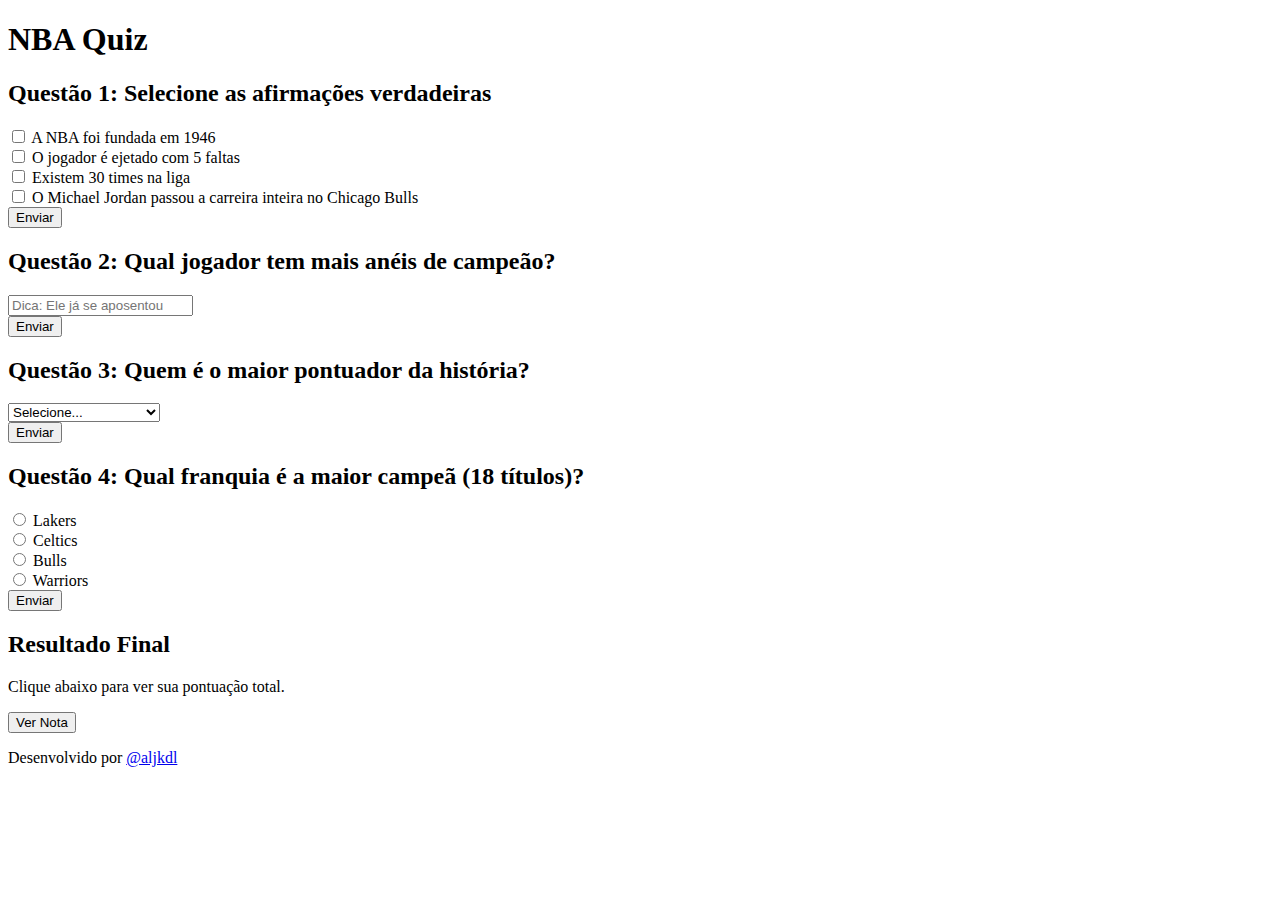
<file: index.html>
<!DOCTYPE html>
<html lang="pt-BR">
<head>
    <meta charset="UTF-8">
    <meta name="viewport" content="width=device-width, initial-scale=1.0">
    <title>Quiz NBA</title>
    <link href="https://cdn.jsdelivr.net/npm/bootstrap@5.3.8/dist/css/bootstrap.min.css" rel="stylesheet" integrity="sha384-sRIl4kxILFvY47J16cr9ZwB07vP4J8+LH7qKQnuqkuIAvNWLzeN8tE5YBujZqJLB" crossorigin="anonymous">
</head>
    <body class="bg-black text-white pb-5">

    <div class="container mt-5">
        <div class="row text-center">
            <div class="col-md-8 mx-auto">
        
                <h1 class="text-uppercase fw-bold border-bottom border-primary border-4 pb-2 mb-5">
                    NBA Quiz
                </h1>

                <div class="bg-dark text-white border border-light mb-4 p-4" id="divQ1">
                    <h2 class="h4 text-primary fw-bold mb-3">Questão 1: Selecione as afirmações verdadeiras</h2>
                    
                    <div class="text-start d-inline-block mx-auto">
                        <div class="form-check">
                            <input class="form-check-input" type="checkbox" id="q1a" value="funda">
                            <label class="form-check-label" for="q1a">A NBA foi fundada em 1946</label>
                        </div>
                        <div class="form-check">
                            <input class="form-check-input" type="checkbox" id="q1b" value="falta">
                            <label class="form-check-label" for="q1b">O jogador é ejetado com 5 faltas</label>
                        </div>
                        <div class="form-check">
                            <input class="form-check-input" type="checkbox" id="q1c" value="times">
                            <label class="form-check-label" for="q1c">Existem 30 times na liga</label>
                        </div>
                        <div class="form-check">
                            <input class="form-check-input" type="checkbox" id="q1d" value="jordan">
                            <label class="form-check-label" for="q1d">O Michael Jordan passou a carreira inteira no Chicago Bulls</label>
                        </div>
                    </div>
                    
                    <div class="mt-3">
                        <button class="btn btn-primary border-light fw-bold px-4" onclick="verificarQ1()">Enviar</button>
                    </div>
                    <div id="resQ1" class="mt-3 fw-bold"></div>
                </div>

                <div class="bg-dark text-white border border-light mb-4 p-4" id="divQ2">
                    <h2 class="h4 text-primary fw-bold mb-3">Questão 2: Qual jogador tem mais anéis de campeão?</h2>
                    
                    <div class="d-flex justify-content-center">
                        <input type="text" id="jogadorInput" class="form-control w-50 bg-secondary text-white border-light" placeholder="Dica: Ele já se aposentou">
                    </div>

                    <div class="mt-3">
                        <button class="btn btn-primary border-light fw-bold px-4" onclick="verificarQ2()">Enviar</button>
                    </div>
                    <div id="resQ2" class="mt-3 fw-bold"></div>
                </div>

                <div class="bg-dark text-white border border-light mb-4 p-4" id="divQ3">
                    <h2 class="h4 text-primary fw-bold mb-3">Questão 3: Quem é o maior pontuador da história?</h2>
                    
                    <div class="d-flex justify-content-center">
                        <select id="timeSelect" class="form-select w-50 bg-secondary text-white border-light">
                            <option value="" class="text-dark">Selecione...</option>
                            <option value="Kareem">Kareem Abdul-Jabbar</option>
                            <option value="LeBron">LeBron James</option>
                            <option value="Jordan">Michael Jordan</option>
                            <option value="Kobe">Kobe Bryant</option>
                            <option value="Wilt">Wilt Chamberlain</option>
                        </select>
                    </div>

                    <div class="mt-3">
                        <button class="btn btn-primary border-light fw-bold px-4" onclick="verificarQ3()">Enviar</button>
                    </div>
                    <div id="resQ3" class="mt-3 fw-bold"></div>
                </div>

                <div class="bg-dark text-white border border-light mb-4 p-4" id="divQ4">
                    <h2 class="h4 text-primary fw-bold mb-3">Questão 4: Qual franquia é a maior campeã (18 títulos)?</h2>
                    
                    <div class="text-start d-inline-block mx-auto">
                        <div class="form-check">
                            <input class="form-check-input" type="radio" name="campeao" value="Lakers" id="q4a">
                            <label class="form-check-label" for="q4a">Lakers</label>
                        </div>
                        <div class="form-check">
                            <input class="form-check-input" type="radio" name="campeao" value="Celtics" id="q4b">
                            <label class="form-check-label" for="q4b">Celtics</label>
                        </div>
                        <div class="form-check">
                            <input class="form-check-input" type="radio" name="campeao" value="Bulls" id="q4c">
                            <label class="form-check-label" for="q4c">Bulls</label>
                        </div>
                        <div class="form-check">
                            <input class="form-check-input" type="radio" name="campeao" value="Warriors" id="q4d">
                            <label class="form-check-label" for="q4d">Warriors</label>
                        </div>
                    </div>

                    <div class="mt-3">
                        <button class="btn btn-primary border-light fw-bold px-4" onclick="verificarQ4()">Enviar</button>
                    </div>
                    <div id="resQ4" class="mt-3 fw-bold"></div>
                </div>

                <div class="bg-black text-white border border-primary mb-5 p-4" id="divFinal">
                    <h2 class="h3 text-uppercase mb-3">Resultado Final</h2>
                    <p>Clique abaixo para ver sua pontuação total.</p>
                    <button class="btn btn-success btn-lg border-light fw-bold px-5" type="button" onclick="calcularNotaFinal()">Ver Nota</button>
                    <div id="resFinal" class="mt-4 fs-4 fw-bold"></div>
                </div>

                <footer class="mt-5 pt-4 border-top border-secondary text-center">
                    <p class="mb-0">Desenvolvido por <a href="https://instagram.com/aljkdl" target="_blank">@aljkdl</a></p>
                </footer>

            </div>
        </div>
    </div>

    <script>
        var notaQ1 = 0;
        var notaQ2 = 0;
        var notaQ3 = 0;
        var notaQ4 = 0;

        function aplicarEstilo(divId, resId, msg, tipo) {
            var div = document.getElementById(divId);
            var res = document.getElementById(resId);

            div.classList.remove("border-light", "border-success", "border-danger", "border-warning");
            res.classList.remove("text-success", "text-danger", "text-warning");

            if (tipo === "correto") {
                div.classList.add("border-success");
                res.classList.add("text-success");
            } else {
                div.classList.add("border-danger");
                res.classList.add("text-danger");
            }
            
            res.innerHTML = msg;
        }

        function verificarQ1() {
            var q1a = document.getElementById("q1a").checked; 
            var q1b = document.getElementById("q1b").checked; 
            var q1c = document.getElementById("q1c").checked; 
            var q1d = document.getElementById("q1d").checked; 

            if (q1a == true && q1c == true && q1b == false && q1d == false) {
                notaQ1 = 1;
                aplicarEstilo("divQ1", "resQ1", "Correto!", "correto");
            } else {
                notaQ1 = 0;
                aplicarEstilo("divQ1", "resQ1", "Incorreto.", "incorreto");
            }
        }

        function verificarQ2() {
            var input = document.getElementById("jogadorInput").value;
            
            if (input.includes("Bill Russell")) {
                aplicarEstilo("divQ2", "resQ2", "Correto!", "correto");
                notaQ2 = 1;
            } else {
                aplicarEstilo("divQ2", "resQ2", "Incorreto.", "incorreto");
                notaQ2 = 0;
            }
        }

        function verificarQ3() {
            var select = document.getElementById("timeSelect").value;
            if (select === "LeBron") {
                aplicarEstilo("divQ3", "resQ3", "Correto!", "correto");
                notaQ3 = 1;
            } else if (select === "") {
                aplicarEstilo("divQ3", "resQ3", "Selecione uma opção!", "incorreto");
                notaQ3 = 0;
            } else {
                aplicarEstilo("divQ3", "resQ3", "Incorreto.", "incorreto");
                notaQ3 = 0;
            }
        }

        function verificarQ4() {
            var opcaoSelecionada = document.querySelector('input[name="campeao"]:checked');

            if (opcaoSelecionada) {
                var valor = opcaoSelecionada.value;
                if (valor === "Celtics") {
                    aplicarEstilo("divQ4", "resQ4", "Correto!", "correto");
                    notaQ4 = 1;
                } else {
                    aplicarEstilo("divQ4", "resQ4", "Incorreto.", "incorreto");
                    notaQ4 = 0;
                }
            } else {
                document.getElementById("resQ4").innerHTML = "Escolha uma opção.";
                document.getElementById("resQ4").className = "mt-3 fw-bold text-danger";
                notaQ4 = 0;
            }
        }

        function calcularNotaFinal() {
            var total = notaQ1 + notaQ2 + notaQ3 + notaQ4;
            var resFinal = document.getElementById("resFinal");
            
            if (total === 4) {
                resFinal.className = "mt-4 fs-4 fw-bold text-success";
            } else if (total >= 1) {
                resFinal.className = "mt-4 fs-4 fw-bold text-warning";
            } else {
                resFinal.className = "mt-4 fs-4 fw-bold text-danger";
            }

            resFinal.innerHTML = "Sua nota é: " + total + "/4";
        }
    </script>

</body>
</html>
</file>
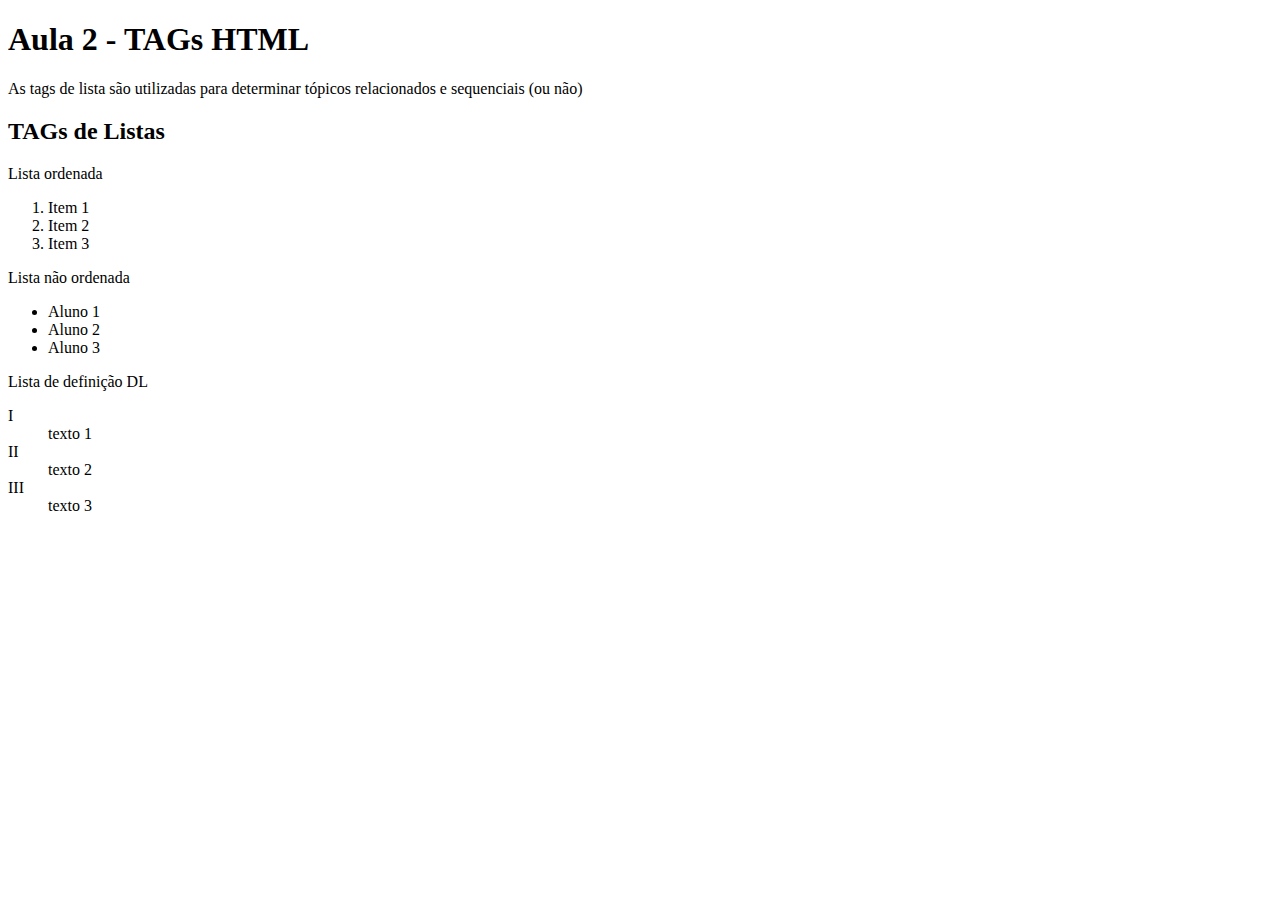
<file: aula2_7-8/index.html>
<!DOCTYPE html>
<html lang="pt-BR">
<head>
    <meta charset="UTF-8">
    <meta name="viewport" content="width=device-width, initial-scale=1.0">
    <title>aula 2 07/08/2025</title>
</head>
<body>
    <h1>Aula 2 - TAGs HTML</h1>
    <P>As tags de lista são utilizadas para determinar tópicos relacionados e sequenciais (ou não)</P>
    <h2>TAGs de Listas</h2>
    <p>Lista ordenada</p>
    <ol>
        <li>Item 1</li>
        <li>Item 2</li>
        <li>Item 3</li>
    </ol>
    <p>Lista não ordenada</p>
    <ul>
        <li>Aluno 1</li>
        <li>Aluno 2</li>
        <li>Aluno 3</li>
    </ul>
    <p>Lista de definição DL</p>
    <dl>
        <dt>I</dt> <dd>texto 1</dd>
        <dt>II</dt> <dd>texto 2</dd>
        <dt>III</dt> <dd>texto 3</dd>
    </dl>
</body>
</html>
</file>
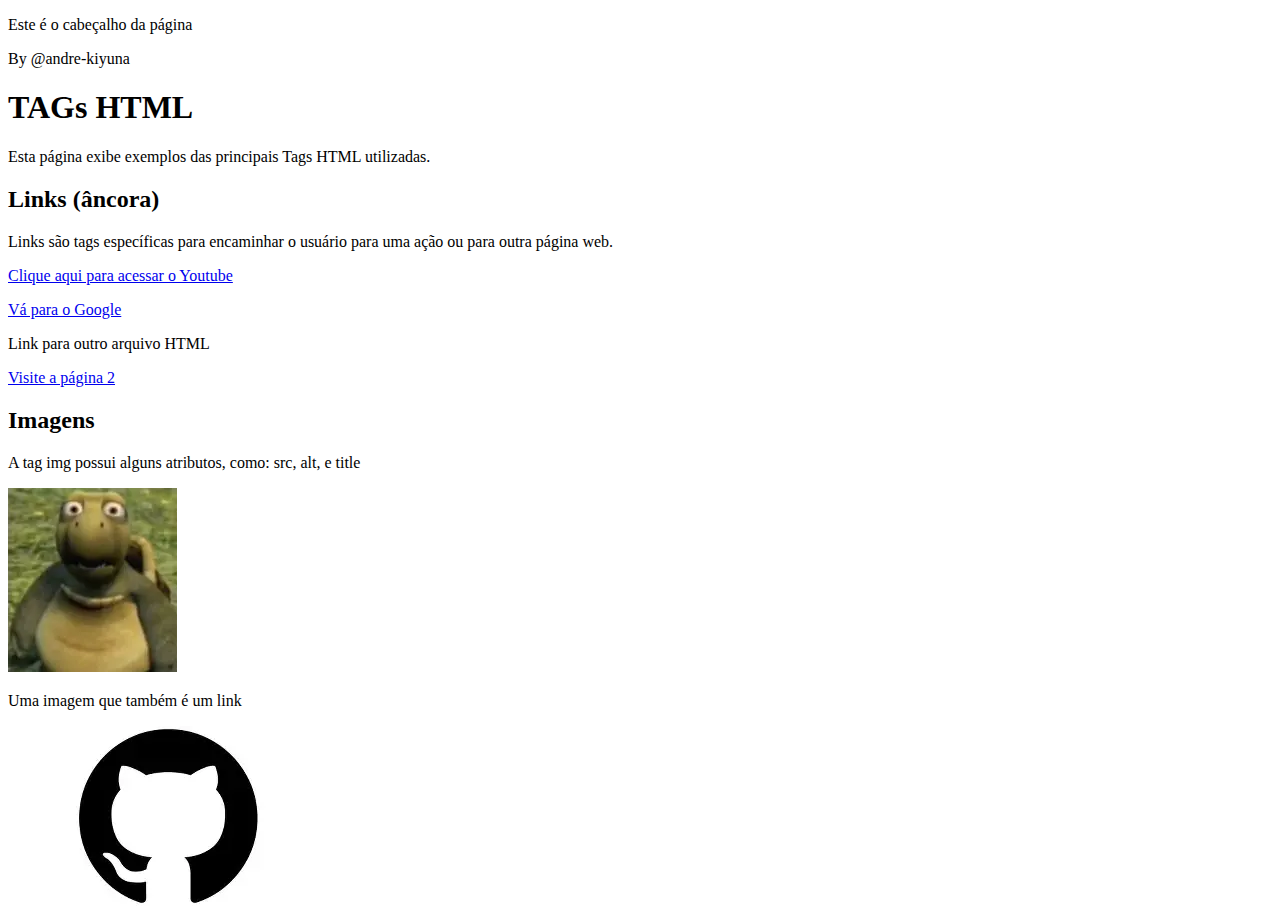
<file: aula3_14-8/index.html>
<!DOCTYPE html>
<html lang="pt-BR">
<head>
    <meta charset="UTF-8">
    <meta name="viewport" content="width=device-width, initial-scale=1.0">
    <title>Aula3 14/08/2025</title>
</head>
<body>
    <header>
        <p>Este é o cabeçalho da página</p>
        </header>
        <footer><!-- rodapé da página-->
            <p>By @andre-kiyuna</p>
        </footer>
    <h1>TAGs HTML</h1>
    <P>
        Esta página exibe exemplos das principais Tags HTML utilizadas.
    </P>
    <h2>Links (âncora)</h2>
    <p>Links são tags específicas para encaminhar o usuário para uma ação ou para outra página web.</p>
    <a href="https://www.youtube.com" target="_parent">Clique aqui para acessar o Youtube</a>
    <p>
        <a href="https://www.google.com" target="_blank">Vá para o Google</a>
    </p>
    <p>Link para outro arquivo HTML</p>
    <a href="page2.html">Visite a página 2</a>
    <h2>Imagens</h2>
    <p>A tag img possui alguns atributos, como: src, alt, e title</p>
    <img 
    src="OIP.webp"
    alt="taratuga"
    title="taratuga"/>
    <p>Uma imagem que também é um link</p>
    <!-- logo github com link-->
    <a href="https://www.github.com" target="_blank"><img src="git.webp" alt="logomarca github"></a>
</body>
</html>
</file>
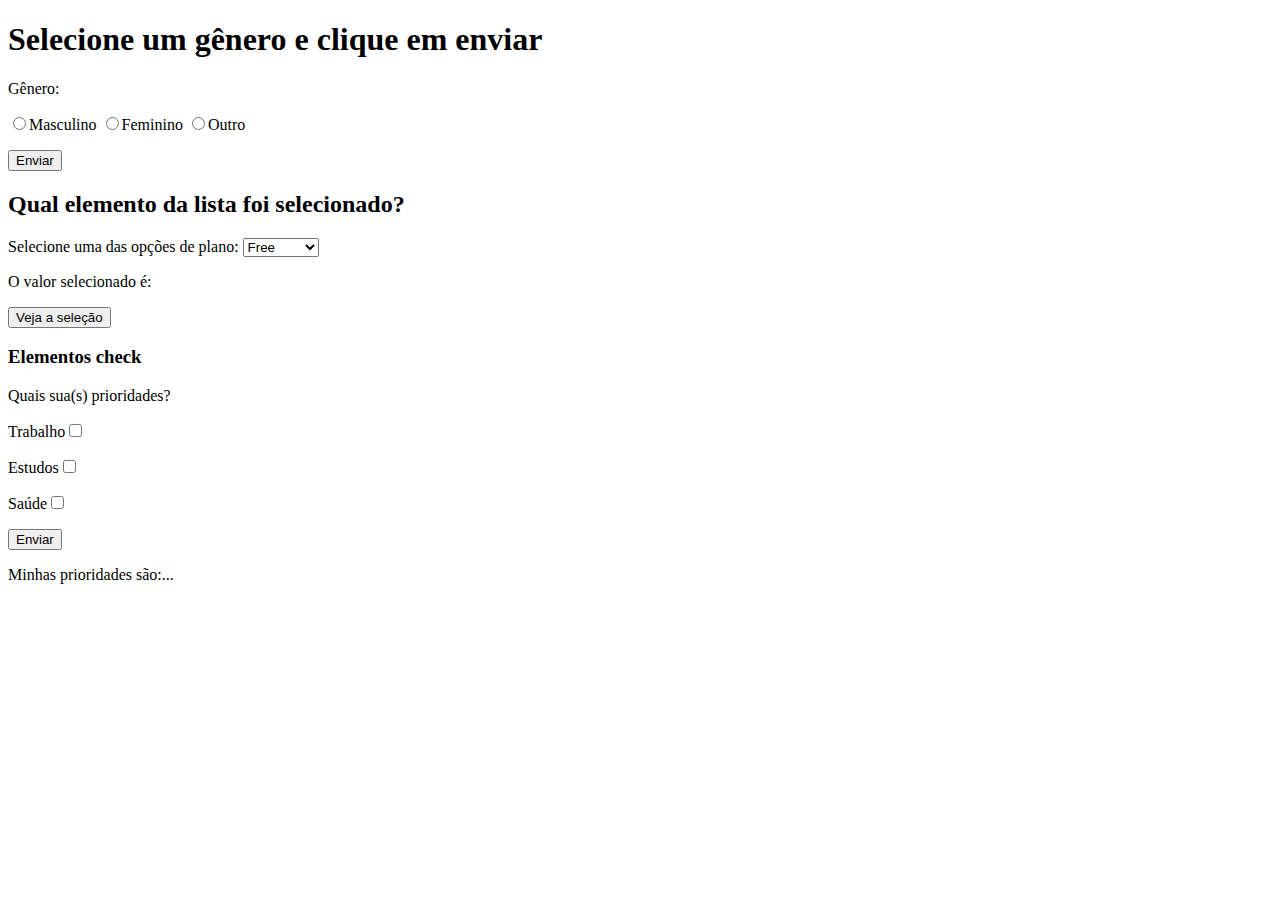
<file: aulaw11_13-11/index.html>
<!DOCTYPE html>
<html lang="pt-BR">
<head>
    <meta charset="UTF-8">
    <meta name="viewport" content="width=device-width, initial-scale=1.0">
    <title>Document</title>
    <link href="https://cdn.jsdelivr.net/npm/bootstrap@5.3.8/dist/css/bootstrap.min.css" rel="stylesheet" integrity="sha384-sRIl4kxILFvY47J16cr9ZwB07vP4J8+LH7qKQnuqkuIAvNWLzeN8tE5YBujZqJLB" crossorigin="anonymous">
</head>
<body class="container-fluid row-3 text-center">
    <div>
    <h1>Selecione um gênero e clique em enviar</h2>
    <p>Gênero:</p>
    <input type="radio" name="gender" value="Masculino">Masculino
    <input type="radio" name="gender" value="Feminino">Feminino
    <input type="radio" name="gender" value="Outro">Outro
    <p></p>
    <button class="btn btn-success" type="button" onclick="displayRadioValue()">Enviar</button>
    <div id="result"></div>
    </div>
    <div>
        <h2>Qual elemento da lista foi selecionado?</h2>
        <p>Selecione uma das opções de plano: 
            <select id="select1">
                <option value="Free">Free</option>
                <option value="Basic">Basic</option>
                <option value="Premium">Premium</option>
            </select>
        </p>
        <p>O valor selecionado é: 
            <span class="output"></span>
        </p>
        <button class="btn btn-primary" onclick="getOption()">Veja a seleção</button>
    </div>
    <div>
        <h3>Elementos check</h3>
        <p>Quais sua(s) prioridades?</p>
        <p>
            Trabalho<input type="checkbox" name="work" value="work" id="w">
        </p>
        <p>
            Estudos<input type="checkbox" name="study" value="study" id="s">
        </p>
        <p>
            Saúde<input type="checkbox" name="health" value="health" is="h">
        </p>
        <p>
            <button class="btn btn-secondary" onclick="getCheckBox()">Enviar</button>
        </p>
        <p>Minhas prioridades são:<span id="pri">...</span></p>
    </div>
</body>
<script src="js/meujs.js"></script>
</html>
</file>
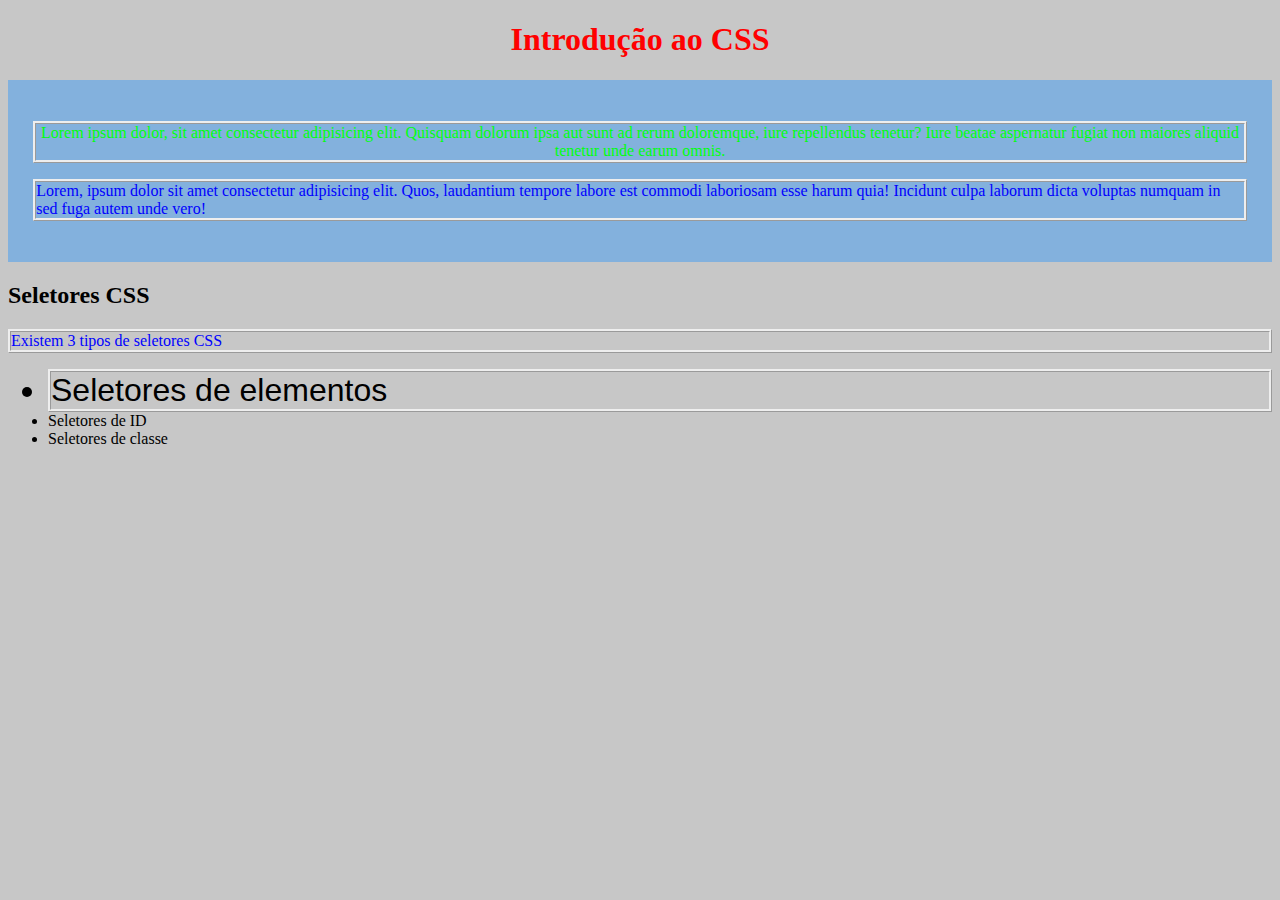
<file: aulaw4_21-08/index.html>
<!DOCTYPE html>
<html lang="pt-BR">
<head>
    <meta charset="UTF-8">
    <meta name="viewport" content="width=device-width, initial-scale=1.0">
    <title>Aula 4 21/08/2025 CSS</title>
    <link rel="stylesheet" href="estilo.css"> <!-- Arquivo externo CSS-->
    <style>
        body{
            background-color: rgba(104, 104, 104, 0.37);
            color: black;/*:opcional*/
        }

        h1{
            color: hotpink;
        }
    </style>
</head>
<body>
    <!--Modo 1 de associar o CSS - diretamente no HTML-->
    <h1 style="text-align: center; color: red;">Introdução ao CSS</h1>
    <div class="teste-cores">
    <p id="mesmo" class="myclass">Lorem ipsum dolor, sit amet consectetur adipisicing elit. Quisquam dolorum ipsa aut sunt ad rerum doloremque, iure repellendus tenetur? Iure beatae aspernatur fugiat non maiores aliquid tenetur unde earum omnis.</p>
    <p class="myclass">Lorem, ipsum dolor sit amet consectetur adipisicing elit. Quos, laudantium tempore labore est commodi laboriosam esse harum quia! Incidunt culpa laborum dicta voluptas numquam in sed fuga autem unde vero!</p>
    </div>
    <h2>Seletores CSS</h2>
    <p class="myclass">Existem 3 tipos de seletores CSS</p>
    <ul>
        <li class="myclass newclass">Seletores de elementos</li>
        <li>Seletores de ID</li>
        <li>Seletores de classe</li>
    </ul>
</body>
</html>
</file>
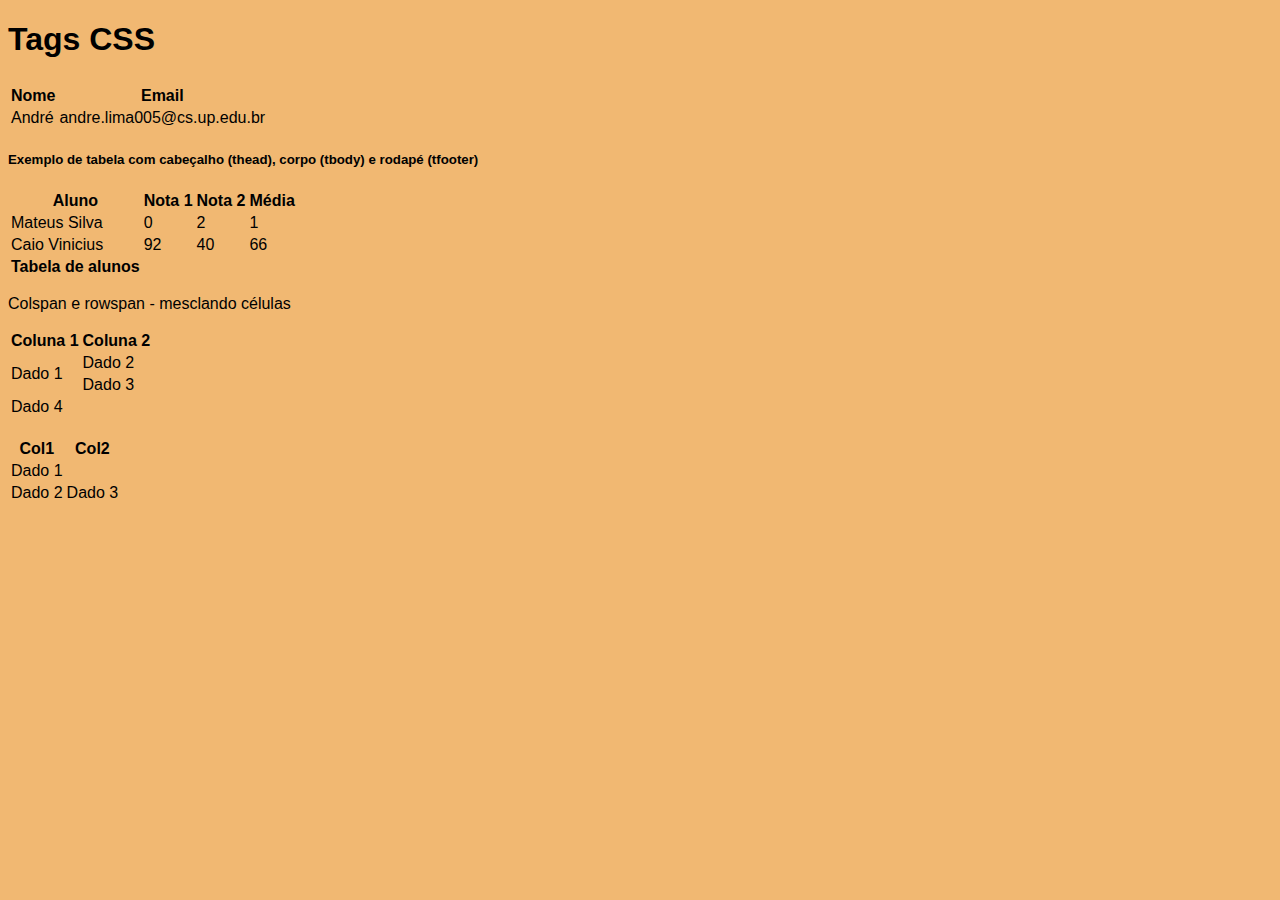
<file: aulaw5_28-8/index.html>
<!DOCTYPE html>
<html lang="pt-BR">
<head>
    <meta charset="UTF-8">
    <meta name="viewport" content="width=device-width, initial-scale=1.0">
    <title>Css e tags</title>
    <link rel="stylesheet" href="estilo.css">
</head>
<body>
    <h1>Tags CSS</h1>
    <table>
        <th>
            <tr>
                <th>Nome</th> <th>Email</th>
            </tr>
            <tr>
                <td>André</td> <td>andre.lima005@cs.up.edu.br</td>
            </tr>
        </th>
    </table>
    
    <h5>Exemplo de tabela com cabeçalho (thead), corpo (tbody) e rodapé (tfooter)</h5>
    <table>
        <thead>
            <th>Aluno</th> <th>Nota 1</th> <th>Nota 2</th> <th>Média</th>
        </thead>
        <tbody>
            <tr>
                <td>Mateus Silva</td> <td>0</td> <td>2</td> <td>1</td>
            </tr>
            <tr>
                <td>Caio Vinicius</td> <td>92</td> <td>40</td> <td>66</td>
            </tr>
        </tbody>
        <tfoot>
            <th>Tabela de alunos</th>
        </tfoot>
    </table>
    <p>
        Colspan e rowspan - mesclando células
    </p>
    <table>
        <tr>
            <th>Coluna 1</th> <th>Coluna 2</th>
        </tr>
        <tr>
            <td rowspan="2">Dado 1</td> <td>Dado 2</td>
        </tr>
        <tr>
            <td>Dado 3</td>
        </tr>
        <tr>
            <td>Dado 4</td>
        </tr>
    </table>
    <br>
    <table>
        <tr>
            <th>Col1</th>
            <th>Col2</th>
        </tr>
        <tr>
            <td colspan="2">Dado 1</td>
        </tr>
        <tr>
            <td>Dado 2</td> <td>Dado 3</td>
        </tr>
    </table>
</body>
</html>
</file>
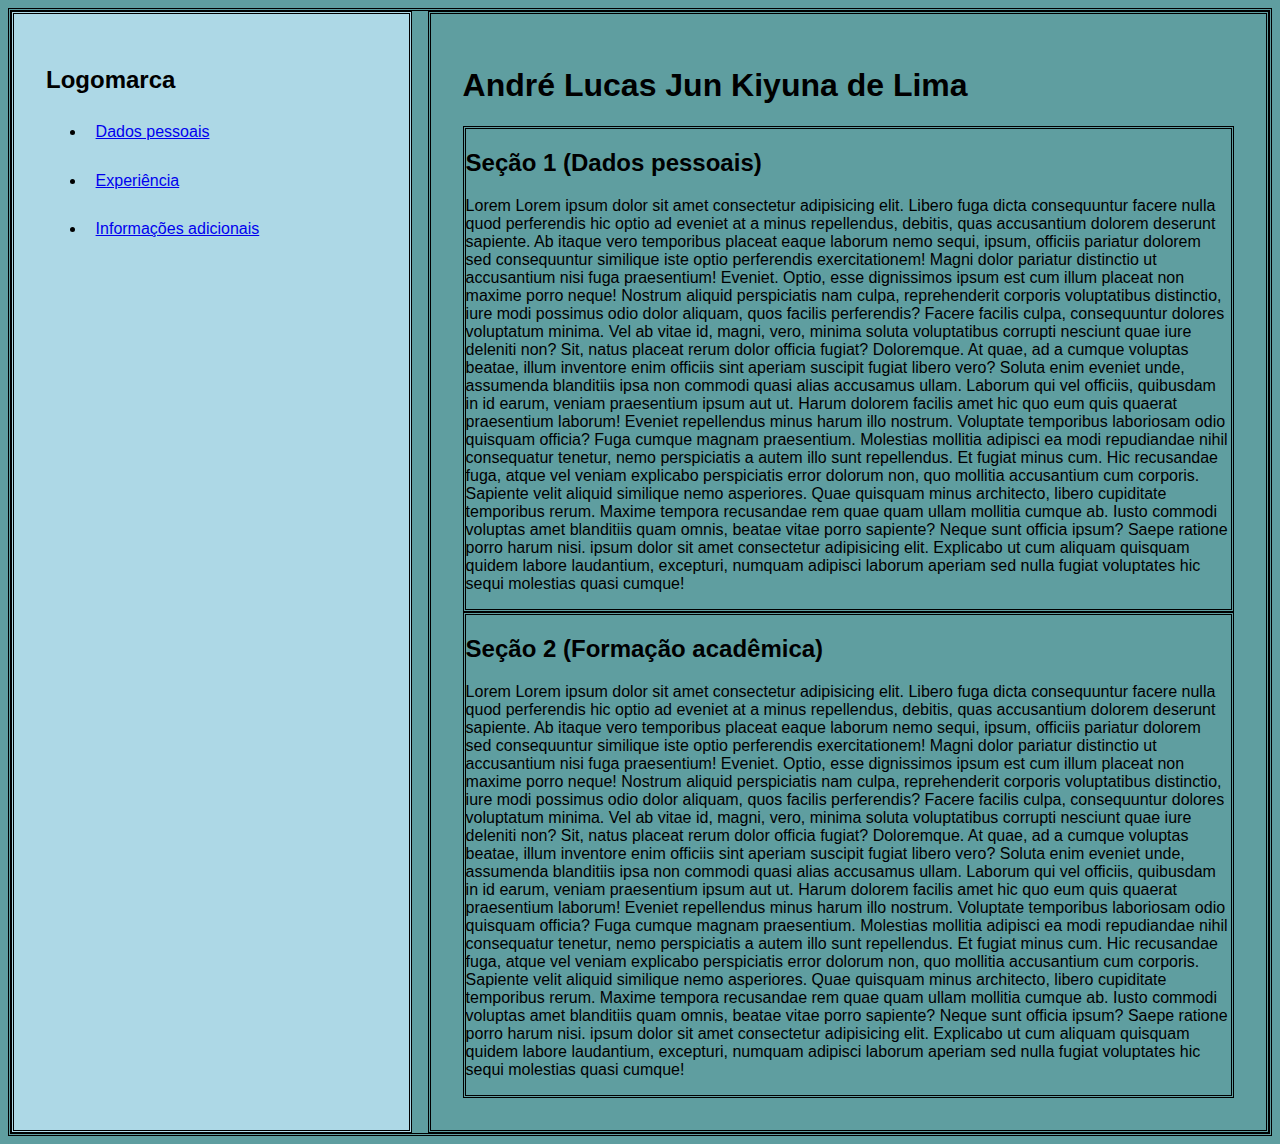
<file: aulaw6_4-9/index.html>
<!DOCTYPE html>
<html lang="pt-BR">
<head>
    <meta charset="UTF-8">
    <meta name="viewport" content="width=device-width, initial-scale=1.0">
    <title>Aula CSS + tags</title>
    <link rel="stylesheet" href="css/estilo.css">
</head>
<body>
    <div class="container">
    <div class="menu"> <!--Menu-->
        <h2>Logomarca</h2>
        <nav>
            <ul>
                <li class="item-menu"><a href="#sec1">Dados pessoais</a></li>
                <li class="item-menu"><a href="#sec2">Experiência</a></li>
                <li class="item-menu"><a href="#sec3">Informações adicionais</a></li>
            </ul>
        </nav>
    </div>
    <div class="conteudo"> <!--Conteúdo-->
        <h1>André Lucas Jun Kiyuna de Lima</h1>
        <div id="sec1">
            <section>
                <h2>Seção 1 (Dados pessoais)</h2>
                <p>Lorem Lorem ipsum dolor sit amet consectetur adipisicing elit. Libero fuga dicta consequuntur facere nulla quod perferendis hic optio ad eveniet at a minus repellendus, debitis, quas accusantium dolorem deserunt sapiente.
                Ab itaque vero temporibus placeat eaque laborum nemo sequi, ipsum, officiis pariatur dolorem sed consequuntur similique iste optio perferendis exercitationem! Magni dolor pariatur distinctio ut accusantium nisi fuga praesentium! Eveniet.
                Optio, esse dignissimos ipsum est cum illum placeat non maxime porro neque! Nostrum aliquid perspiciatis nam culpa, reprehenderit corporis voluptatibus distinctio, iure modi possimus odio dolor aliquam, quos facilis perferendis?
                Facere facilis culpa, consequuntur dolores voluptatum minima. Vel ab vitae id, magni, vero, minima soluta voluptatibus corrupti nesciunt quae iure deleniti non? Sit, natus placeat rerum dolor officia fugiat? Doloremque.
                At quae, ad a cumque voluptas beatae, illum inventore enim officiis sint aperiam suscipit fugiat libero vero? Soluta enim eveniet unde, assumenda blanditiis ipsa non commodi quasi alias accusamus ullam.
                Laborum qui vel officiis, quibusdam in id earum, veniam praesentium ipsum aut ut. Harum dolorem facilis amet hic quo eum quis quaerat praesentium laborum! Eveniet repellendus minus harum illo nostrum.
                Voluptate temporibus laboriosam odio quisquam officia? Fuga cumque magnam praesentium. Molestias mollitia adipisci ea modi repudiandae nihil consequatur tenetur, nemo perspiciatis a autem illo sunt repellendus. Et fugiat minus cum.
                Hic recusandae fuga, atque vel veniam explicabo perspiciatis error dolorum non, quo mollitia accusantium cum corporis. Sapiente velit aliquid similique nemo asperiores. Quae quisquam minus architecto, libero cupiditate temporibus rerum.
                Maxime tempora recusandae rem quae quam ullam mollitia cumque ab. Iusto commodi voluptas amet blanditiis quam omnis, beatae vitae porro sapiente? Neque sunt officia ipsum? Saepe ratione porro harum nisi. ipsum dolor sit amet consectetur adipisicing elit. Explicabo ut cum aliquam quisquam quidem labore laudantium, excepturi, numquam adipisci laborum aperiam sed nulla fugiat voluptates hic sequi molestias quasi cumque!</p>
            </section>
        </div>
        <div id="sec2">
            <section>
                <h2>Seção 2 (Formação acadêmica)</h2>
                <p>Lorem Lorem ipsum dolor sit amet consectetur adipisicing elit. Libero fuga dicta consequuntur facere nulla quod perferendis hic optio ad eveniet at a minus repellendus, debitis, quas accusantium dolorem deserunt sapiente.
                Ab itaque vero temporibus placeat eaque laborum nemo sequi, ipsum, officiis pariatur dolorem sed consequuntur similique iste optio perferendis exercitationem! Magni dolor pariatur distinctio ut accusantium nisi fuga praesentium! Eveniet.
                Optio, esse dignissimos ipsum est cum illum placeat non maxime porro neque! Nostrum aliquid perspiciatis nam culpa, reprehenderit corporis voluptatibus distinctio, iure modi possimus odio dolor aliquam, quos facilis perferendis?
                Facere facilis culpa, consequuntur dolores voluptatum minima. Vel ab vitae id, magni, vero, minima soluta voluptatibus corrupti nesciunt quae iure deleniti non? Sit, natus placeat rerum dolor officia fugiat? Doloremque.
                At quae, ad a cumque voluptas beatae, illum inventore enim officiis sint aperiam suscipit fugiat libero vero? Soluta enim eveniet unde, assumenda blanditiis ipsa non commodi quasi alias accusamus ullam.
                Laborum qui vel officiis, quibusdam in id earum, veniam praesentium ipsum aut ut. Harum dolorem facilis amet hic quo eum quis quaerat praesentium laborum! Eveniet repellendus minus harum illo nostrum.
                Voluptate temporibus laboriosam odio quisquam officia? Fuga cumque magnam praesentium. Molestias mollitia adipisci ea modi repudiandae nihil consequatur tenetur, nemo perspiciatis a autem illo sunt repellendus. Et fugiat minus cum.
                Hic recusandae fuga, atque vel veniam explicabo perspiciatis error dolorum non, quo mollitia accusantium cum corporis. Sapiente velit aliquid similique nemo asperiores. Quae quisquam minus architecto, libero cupiditate temporibus rerum.
                Maxime tempora recusandae rem quae quam ullam mollitia cumque ab. Iusto commodi voluptas amet blanditiis quam omnis, beatae vitae porro sapiente? Neque sunt officia ipsum? Saepe ratione porro harum nisi. ipsum dolor sit amet consectetur adipisicing elit. Explicabo ut cum aliquam quisquam quidem labore laudantium, excepturi, numquam adipisci laborum aperiam sed nulla fugiat voluptates hic sequi molestias quasi cumque!</p>
            </section>
        </div>
    </div>
</div>
</body>
</html>
</file>
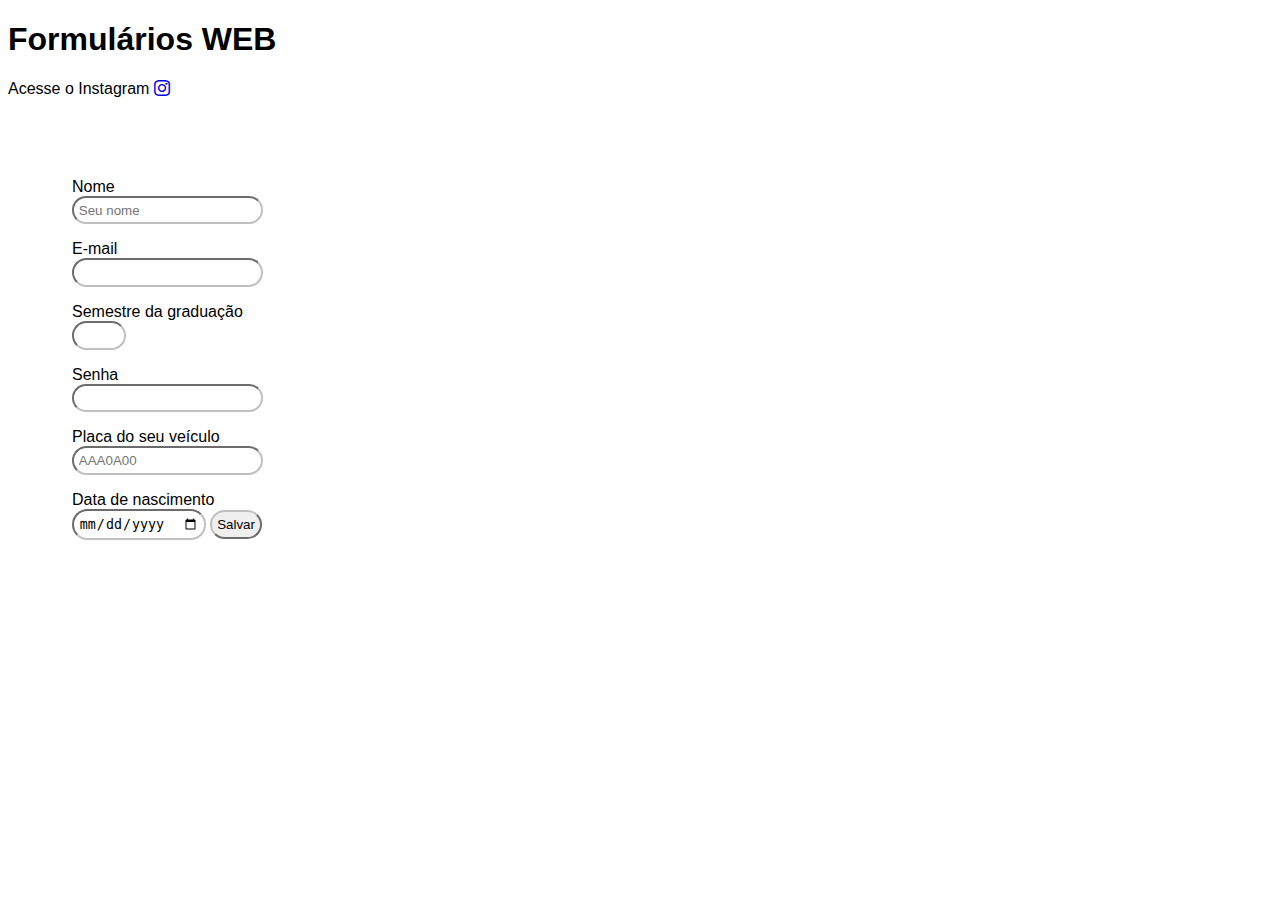
<file: aulaw7_11-9/index.html>
<!DOCTYPE html>
<html lang="pt-BR">
<head>
    <meta charset="UTF-8">
    <meta name="viewport" content="width=device-width, initial-scale=1.0">
    <title>Formulários WEB</title>
    <link rel="stylesheet" href="css/estilo.css">
    <!--ícones - Ctrl+C em https://icons.getbootstrap.com/#install-->
    <link rel="stylesheet" href="https://cdn.jsdelivr.net/npm/bootstrap-icons@1.13.1/font/bootstrap-icons.min.css">
</head>
<body>
    <div>
        <h1>Formulários WEB </h1>
        <p>Acesse o Instagram 
            <a href="http://instagram.com" target=_blank><i class="bi bi-instagram"></i></a>
        </p>
    </div>
    <div class="formulario">
        <form action="#" method="get">
            <label for="nome">Nome</label>
            <input id="nome" name="nome" type="text" placeholder="Seu nome" required>

            <label for="email">E-mail</label>
            <input type="mail" id="mail" name="mail" required>

            <label for="periodo">Semestre da graduação</label>
            <input type="number" min="1" max="8" id="semestre" name="semestre">

            <label for="senha">Senha</label>
            <input type="password" maxlength="8" minlength="6">

            <label for="placa">Placa do seu veículo</label>
            <input type="text" pattern="[A-Z]{3}[0-9]{1}[A-Z]{1}[0-9]{2}" placeholder="AAA0A00" name="placa" id="placa">
            <label for="nasc">Data de nascimento</label>
            <input type="date" name="nasc" id="nasc">
            <!-- Para enviar o formulário-->
             <input type="submit" value="Salvar">
        </form>
    </div>
</body>
</html>
</file>
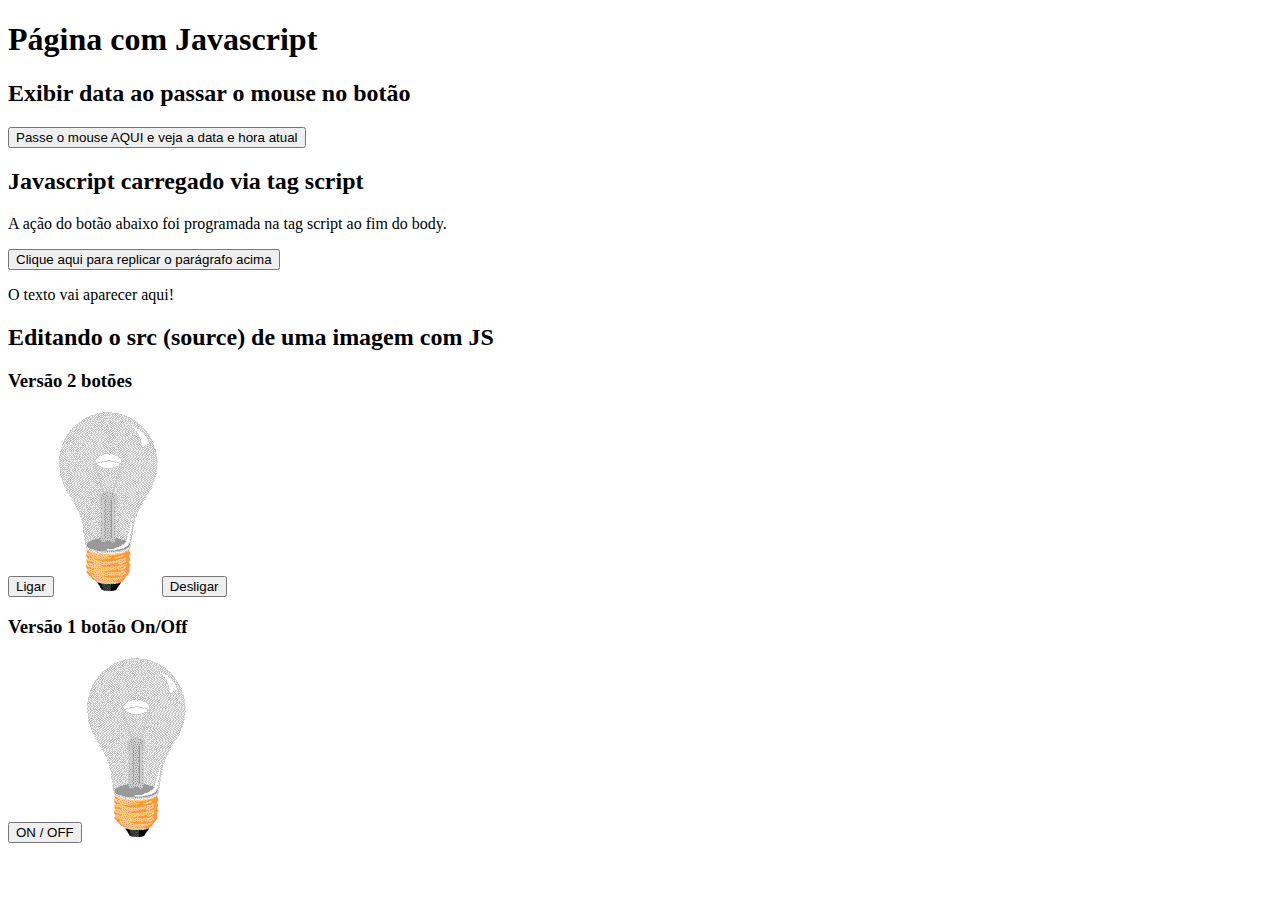
<file: aulaw9_30-10/index.html>
<!DOCTYPE html>
<html lang="pt-BR">
<head>
    <meta charset="UTF-8">
    <meta name="viewport" content="width=device-width, initial-scale=1.0">
    <title>Document</title>
    <link href="https://cdn.jsdelivr.net/npm/bootstrap@5.3.8/dist/css/bootstrap.min.css" rel="stylesheet" integrity="sha384-sRIl4kxILFvY47J16cr9ZwB07vP4J8+LH7qKQnuqkuIAvNWLzeN8tE5YBujZqJLB" crossorigin="anonymous">
</head>
<body>
    <div class="container-fluid">
        <div class="row">
            <div class="col-md-3 bg-Light">
                <!-- Menu vai aqui-->
            </div>
            <div class="col-md-9 p-5">
                <h1>Página com Javascript</h1>
                <section class="p-2 border">
                    <h2>Exibir data ao passar o mouse no botão</h2>
                    <button class="btn btn-success" onmouseover="document.getElementById('datahora').innerHTML = Date()" onmouseout="document.getElementById('datahora').innerHTML = ''">
                        Passe o mouse AQUI e veja a data e hora atual
                    </button>
                    <p id="datahora"></p>
                </section>
                <section class="mt-3 p-2 border bg-Light">
                    <h2>Javascript carregado via tag script</h2>
                    <p id="p1">A ação do botão abaixo foi programada na tag script ao fim do body.</p>
                    <button class="btn btn-outline-danger" onclick="copiaParagrafo()">
                        Clique aqui para replicar o parágrafo acima
                    </button>
                    <p id="p2">O texto vai aparecer aqui!</p>
                </section>
                <section class="mt-3 p-2 border">
                    <h2>Editando o src (source) de uma imagem com JS</h2>
                    <div class="col">
                        <h3>Versão 2 botões</h3>
                        <button class="btn btn-warning" onclick="Ligar()">
                            Ligar
                        </button>
                        <img id="lamp" src="img/pic_bulboff.gif" alt="Lâmpada desligada">
                        <button class="btn btn-danger" onclick="desligar()">Desligar</button>
                    </div>
                    <div class="col">
                        <h3>Versão 1 botão On/Off</h3>
                        <button class="btn btn-secondary" onclick="onOff()">ON / OFF</button>
                        <img id="lamp2" src="img/pic_bulboff.gif" alt="Lâmpada desligada"></img>
                    </div>
                </section>
            </div>
        </div>
    </div>
</body>
<script>
    function copiaParagrafo(){
        let texto = document.getElementById('p1').innerHTML;
        //console.log(texto);
        document.getElementById('p2').innerHTML = texto;
    }
</script>
<script src="js/meuscript.js"></script>
</html>
</file>
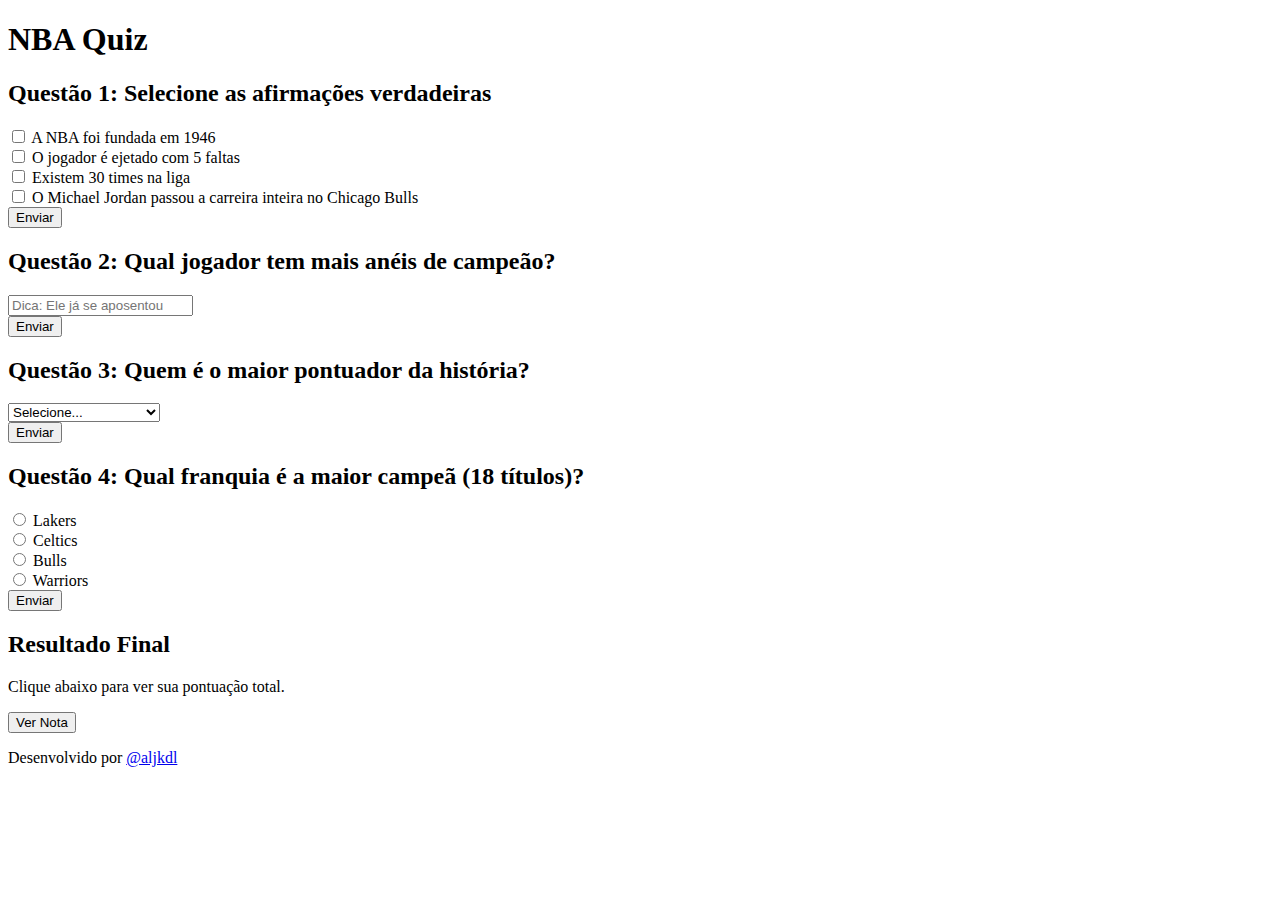
<file: docs/index.html>
<!DOCTYPE html>
<html lang="pt-BR">
<head>
    <meta charset="UTF-8">
    <meta name="viewport" content="width=device-width, initial-scale=1.0">
    <title>Quiz NBA</title>
    <link href="https://cdn.jsdelivr.net/npm/bootstrap@5.3.8/dist/css/bootstrap.min.css" rel="stylesheet" integrity="sha384-sRIl4kxILFvY47J16cr9ZwB07vP4J8+LH7qKQnuqkuIAvNWLzeN8tE5YBujZqJLB" crossorigin="anonymous">
</head>
    <body class="bg-black text-white pb-5">

    <div class="container mt-5">
        <div class="row text-center">
            <div class="col-md-8 mx-auto">
        
                <h1 class="text-uppercase fw-bold border-bottom border-primary border-4 pb-2 mb-5">
                    NBA Quiz
                </h1>

                <div class="bg-dark text-white border border-light mb-4 p-4" id="divQ1">
                    <h2 class="h4 text-primary fw-bold mb-3">Questão 1: Selecione as afirmações verdadeiras</h2>
                    
                    <div class="text-start d-inline-block mx-auto">
                        <div class="form-check">
                            <input class="form-check-input" type="checkbox" id="q1a" value="funda">
                            <label class="form-check-label" for="q1a">A NBA foi fundada em 1946</label>
                        </div>
                        <div class="form-check">
                            <input class="form-check-input" type="checkbox" id="q1b" value="falta">
                            <label class="form-check-label" for="q1b">O jogador é ejetado com 5 faltas</label>
                        </div>
                        <div class="form-check">
                            <input class="form-check-input" type="checkbox" id="q1c" value="times">
                            <label class="form-check-label" for="q1c">Existem 30 times na liga</label>
                        </div>
                        <div class="form-check">
                            <input class="form-check-input" type="checkbox" id="q1d" value="jordan">
                            <label class="form-check-label" for="q1d">O Michael Jordan passou a carreira inteira no Chicago Bulls</label>
                        </div>
                    </div>
                    
                    <div class="mt-3">
                        <button class="btn btn-primary border-light fw-bold px-4" onclick="verificarQ1()">Enviar</button>
                    </div>
                    <div id="resQ1" class="mt-3 fw-bold"></div>
                </div>

                <div class="bg-dark text-white border border-light mb-4 p-4" id="divQ2">
                    <h2 class="h4 text-primary fw-bold mb-3">Questão 2: Qual jogador tem mais anéis de campeão?</h2>
                    
                    <div class="d-flex justify-content-center">
                        <input type="text" id="jogadorInput" class="form-control w-50 bg-secondary text-white border-light" placeholder="Dica: Ele já se aposentou">
                    </div>

                    <div class="mt-3">
                        <button class="btn btn-primary border-light fw-bold px-4" onclick="verificarQ2()">Enviar</button>
                    </div>
                    <div id="resQ2" class="mt-3 fw-bold"></div>
                </div>

                <div class="bg-dark text-white border border-light mb-4 p-4" id="divQ3">
                    <h2 class="h4 text-primary fw-bold mb-3">Questão 3: Quem é o maior pontuador da história?</h2>
                    
                    <div class="d-flex justify-content-center">
                        <select id="timeSelect" class="form-select w-50 bg-secondary text-white border-light">
                            <option value="" class="text-dark">Selecione...</option>
                            <option value="Kareem">Kareem Abdul-Jabbar</option>
                            <option value="LeBron">LeBron James</option>
                            <option value="Jordan">Michael Jordan</option>
                            <option value="Kobe">Kobe Bryant</option>
                            <option value="Wilt">Wilt Chamberlain</option>
                        </select>
                    </div>

                    <div class="mt-3">
                        <button class="btn btn-primary border-light fw-bold px-4" onclick="verificarQ3()">Enviar</button>
                    </div>
                    <div id="resQ3" class="mt-3 fw-bold"></div>
                </div>

                <div class="bg-dark text-white border border-light mb-4 p-4" id="divQ4">
                    <h2 class="h4 text-primary fw-bold mb-3">Questão 4: Qual franquia é a maior campeã (18 títulos)?</h2>
                    
                    <div class="text-start d-inline-block mx-auto">
                        <div class="form-check">
                            <input class="form-check-input" type="radio" name="campeao" value="Lakers" id="q4a">
                            <label class="form-check-label" for="q4a">Lakers</label>
                        </div>
                        <div class="form-check">
                            <input class="form-check-input" type="radio" name="campeao" value="Celtics" id="q4b">
                            <label class="form-check-label" for="q4b">Celtics</label>
                        </div>
                        <div class="form-check">
                            <input class="form-check-input" type="radio" name="campeao" value="Bulls" id="q4c">
                            <label class="form-check-label" for="q4c">Bulls</label>
                        </div>
                        <div class="form-check">
                            <input class="form-check-input" type="radio" name="campeao" value="Warriors" id="q4d">
                            <label class="form-check-label" for="q4d">Warriors</label>
                        </div>
                    </div>

                    <div class="mt-3">
                        <button class="btn btn-primary border-light fw-bold px-4" onclick="verificarQ4()">Enviar</button>
                    </div>
                    <div id="resQ4" class="mt-3 fw-bold"></div>
                </div>

                <div class="bg-black text-white border border-primary mb-5 p-4" id="divFinal">
                    <h2 class="h3 text-uppercase mb-3">Resultado Final</h2>
                    <p>Clique abaixo para ver sua pontuação total.</p>
                    <button class="btn btn-success btn-lg border-light fw-bold px-5" type="button" onclick="calcularNotaFinal()">Ver Nota</button>
                    <div id="resFinal" class="mt-4 fs-4 fw-bold"></div>
                </div>

                <footer class="mt-5 pt-4 border-top border-secondary text-center">
                    <p class="mb-0">Desenvolvido por <a href="https://instagram.com/aljkdl" target="_blank">@aljkdl</a></p>
                </footer>

            </div>
        </div>
    </div>

    <script>
        var notaQ1 = 0;
        var notaQ2 = 0;
        var notaQ3 = 0;
        var notaQ4 = 0;

        function aplicarEstilo(divId, resId, msg, tipo) {
            var div = document.getElementById(divId);
            var res = document.getElementById(resId);

            div.classList.remove("border-light", "border-success", "border-danger", "border-warning");
            res.classList.remove("text-success", "text-danger", "text-warning");

            if (tipo === "correto") {
                div.classList.add("border-success");
                res.classList.add("text-success");
            } else {
                div.classList.add("border-danger");
                res.classList.add("text-danger");
            }
            
            res.innerHTML = msg;
        }

        function verificarQ1() {
            var q1a = document.getElementById("q1a").checked; 
            var q1b = document.getElementById("q1b").checked; 
            var q1c = document.getElementById("q1c").checked; 
            var q1d = document.getElementById("q1d").checked; 

            if (q1a == true && q1c == true && q1b == false && q1d == false) {
                notaQ1 = 1;
                aplicarEstilo("divQ1", "resQ1", "Correto!", "correto");
            } else {
                notaQ1 = 0;
                aplicarEstilo("divQ1", "resQ1", "Incorreto.", "incorreto");
            }
        }

        function verificarQ2() {
            var input = document.getElementById("jogadorInput").value;
            
            if (input.includes("Bill Russell")) {
                aplicarEstilo("divQ2", "resQ2", "Correto!", "correto");
                notaQ2 = 1;
            } else {
                aplicarEstilo("divQ2", "resQ2", "Incorreto.", "incorreto");
                notaQ2 = 0;
            }
        }

        function verificarQ3() {
            var select = document.getElementById("timeSelect").value;
            if (select === "LeBron") {
                aplicarEstilo("divQ3", "resQ3", "Correto!", "correto");
                notaQ3 = 1;
            } else if (select === "") {
                aplicarEstilo("divQ3", "resQ3", "Selecione uma opção!", "incorreto");
                notaQ3 = 0;
            } else {
                aplicarEstilo("divQ3", "resQ3", "Incorreto.", "incorreto");
                notaQ3 = 0;
            }
        }

        function verificarQ4() {
            var opcaoSelecionada = document.querySelector('input[name="campeao"]:checked');

            if (opcaoSelecionada) {
                var valor = opcaoSelecionada.value;
                if (valor === "Celtics") {
                    aplicarEstilo("divQ4", "resQ4", "Correto!", "correto");
                    notaQ4 = 1;
                } else {
                    aplicarEstilo("divQ4", "resQ4", "Incorreto.", "incorreto");
                    notaQ4 = 0;
                }
            } else {
                document.getElementById("resQ4").innerHTML = "Escolha uma opção.";
                document.getElementById("resQ4").className = "mt-3 fw-bold text-danger";
                notaQ4 = 0;
            }
        }

        function calcularNotaFinal() {
            var total = notaQ1 + notaQ2 + notaQ3 + notaQ4;
            var resFinal = document.getElementById("resFinal");
            
            if (total === 4) {
                resFinal.className = "mt-4 fs-4 fw-bold text-success";
            } else if (total >= 1) {
                resFinal.className = "mt-4 fs-4 fw-bold text-warning";
            } else {
                resFinal.className = "mt-4 fs-4 fw-bold text-danger";
            }

            resFinal.innerHTML = "Sua nota é: " + total + "/4";
        }
    </script>

</body>
</html>
</file>
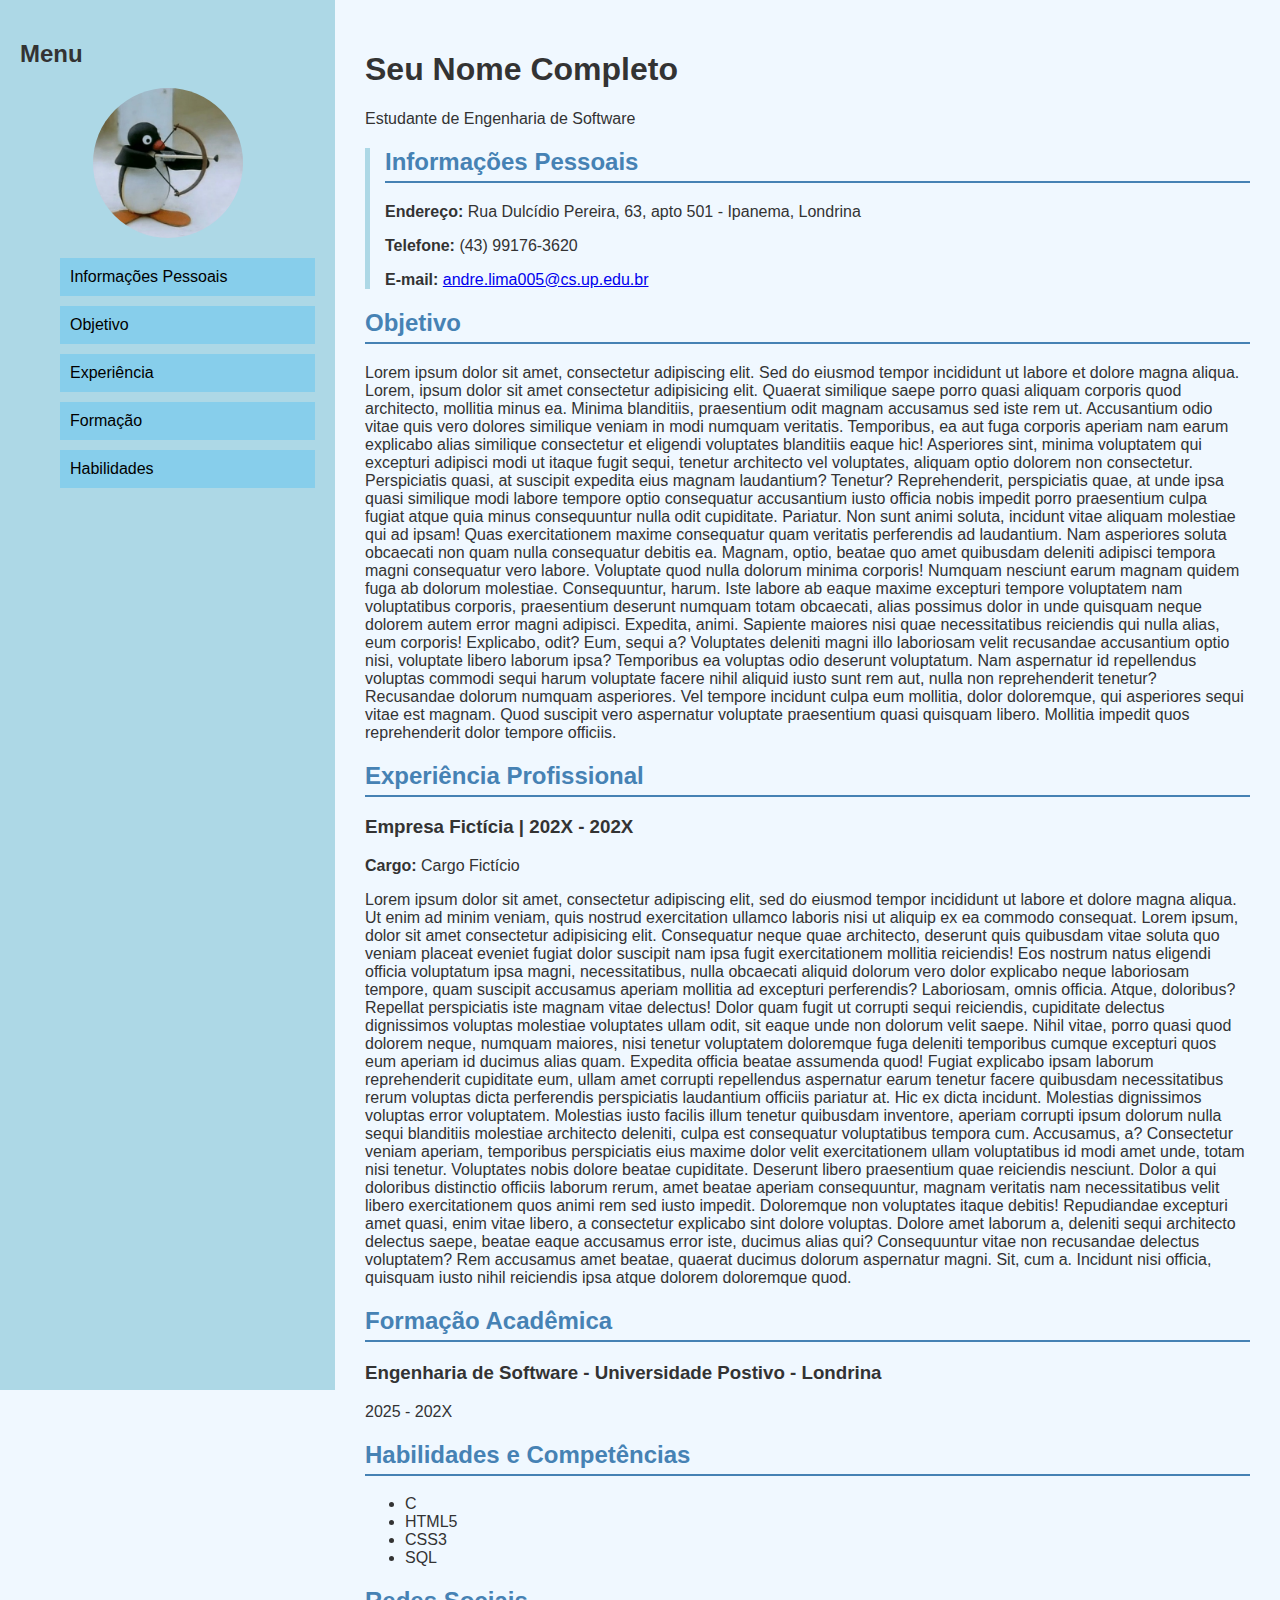
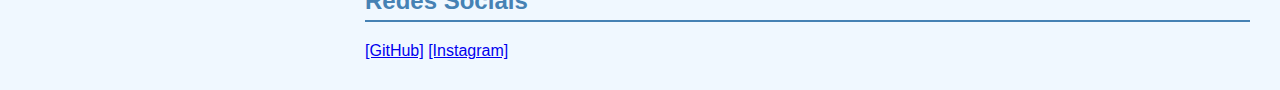
<file: trabalho/index.html>
<!DOCTYPE html>
<html lang="pt-BR">
<head>
    <meta charset="UTF-8">
    <meta name="viewport" content="width=device-width, initial-scale=1.0">
    <title>Currículo - André Lucas Jun Kiyuna de Lima</title>
    <link rel="stylesheet" href="css/estilo.css">
</head>

<body>
    <div class="container">
            <div class="menu">
             <h2>Menu</h2>
             <img src="pingu.png" alt="Foto de perfil" class="foto-perfil">
             <nav>
                 <ul>
                     <li class="item-menu"><a href="#pessoais">Informações Pessoais</a></li>
                     <li class="item-menu"><a href="#objetivo">Objetivo</a></li>
                     <li class="item-menu"><a href="#experiencia">Experiência</a></li>
                     <li class="item-menu"><a href="#formacao">Formação</a></li>
                     <li class="item-menu"><a href="#habilidades">Habilidades</a></li>
                 </ul>
             </nav>
    </div>

    <div class="conteudo"> 
        <header>
            <h1>Seu Nome Completo</h1>
                 <p class="titulo-profissional">Estudante de Engenharia de Software</p>
        </header>

        <section id="pessoais">
                 <h2>Informações Pessoais</h2>
                 <p><strong>Endereço:</strong> Rua Dulcídio Pereira, 63, apto 501 - Ipanema, Londrina</p>
                 <p><strong>Telefone:</strong> (43) 99176-3620</p>
                 <p><strong>E-mail:</strong> <a href="mailto:seu.email@exemplo.com">andre.lima005@cs.up.edu.br</a></p>
        </section>
 
        <section id="objetivo">
            <h2>Objetivo</h2>
                 <p>Lorem ipsum dolor sit amet, consectetur adipiscing elit. Sed do eiusmod tempor incididunt ut labore et dolore magna aliqua. Lorem, ipsum dolor sit amet consectetur adipisicing elit. Quaerat similique saepe porro quasi aliquam corporis quod architecto, mollitia minus ea. Minima blanditiis, praesentium odit magnam accusamus sed iste rem ut.
                 Accusantium odio vitae quis vero dolores similique veniam in modi numquam veritatis. Temporibus, ea aut fuga corporis aperiam nam earum explicabo alias similique consectetur et eligendi voluptates blanditiis eaque hic!
                 Asperiores sint, minima voluptatem qui excepturi adipisci modi ut itaque fugit sequi, tenetur architecto vel voluptates, aliquam optio dolorem non consectetur. Perspiciatis quasi, at suscipit expedita eius magnam laudantium? Tenetur?
                 Reprehenderit, perspiciatis quae, at unde ipsa quasi similique modi labore tempore optio consequatur accusantium iusto officia nobis impedit porro praesentium culpa fugiat atque quia minus consequuntur nulla odit cupiditate. Pariatur.
                 Non sunt animi soluta, incidunt vitae aliquam molestiae qui ad ipsam! Quas exercitationem maxime consequatur quam veritatis perferendis ad laudantium. Nam asperiores soluta obcaecati non quam nulla consequatur debitis ea.
                 Magnam, optio, beatae quo amet quibusdam deleniti adipisci tempora magni consequatur vero labore. Voluptate quod nulla dolorum minima corporis! Numquam nesciunt earum magnam quidem fuga ab dolorum molestiae. Consequuntur, harum.
                 Iste labore ab eaque maxime excepturi tempore voluptatem nam voluptatibus corporis, praesentium deserunt numquam totam obcaecati, alias possimus dolor in unde quisquam neque dolorem autem error magni adipisci. Expedita, animi.
                 Sapiente maiores nisi quae necessitatibus reiciendis qui nulla alias, eum corporis! Explicabo, odit? Eum, sequi a? Voluptates deleniti magni illo laboriosam velit recusandae accusantium optio nisi, voluptate libero laborum ipsa?
                 Temporibus ea voluptas odio deserunt voluptatum. Nam aspernatur id repellendus voluptas commodi sequi harum voluptate facere nihil aliquid iusto sunt rem aut, nulla non reprehenderit tenetur? Recusandae dolorum numquam asperiores.
                 Vel tempore incidunt culpa eum mollitia, dolor doloremque, qui asperiores sequi vitae est magnam. Quod suscipit vero aspernatur voluptate praesentium quasi quisquam libero. Mollitia impedit quos reprehenderit dolor tempore officiis.</p>
        </section>

        <section id="experiencia">
            <h2>Experiência Profissional</h2>
            <div class="item-experiencia">
                <h3>Empresa Fictícia | 202X - 202X</h3>
                <p><strong>Cargo:</strong> Cargo Fictício</p>
                <p>Lorem ipsum dolor sit amet, consectetur adipiscing elit, sed do eiusmod tempor incididunt ut labore et dolore magna aliqua. Ut enim ad minim veniam, quis nostrud exercitation ullamco laboris nisi ut aliquip ex ea commodo consequat. Lorem ipsum, dolor sit amet consectetur adipisicing elit. Consequatur neque quae architecto, deserunt quis quibusdam vitae soluta quo veniam placeat eveniet fugiat dolor suscipit nam ipsa fugit exercitationem mollitia reiciendis!
                Eos nostrum natus eligendi officia voluptatum ipsa magni, necessitatibus, nulla obcaecati aliquid dolorum vero dolor explicabo neque laboriosam tempore, quam suscipit accusamus aperiam mollitia ad excepturi perferendis? Laboriosam, omnis officia.
                Atque, doloribus? Repellat perspiciatis iste magnam vitae delectus! Dolor quam fugit ut corrupti sequi reiciendis, cupiditate delectus dignissimos voluptas molestiae voluptates ullam odit, sit eaque unde non dolorum velit saepe.
                Nihil vitae, porro quasi quod dolorem neque, numquam maiores, nisi tenetur voluptatem doloremque fuga deleniti temporibus cumque excepturi quos eum aperiam id ducimus alias quam. Expedita officia beatae assumenda quod!
                Fugiat explicabo ipsam laborum reprehenderit cupiditate eum, ullam amet corrupti repellendus aspernatur earum tenetur facere quibusdam necessitatibus rerum voluptas dicta perferendis perspiciatis laudantium officiis pariatur at. Hic ex dicta incidunt.
                Molestias dignissimos voluptas error voluptatem. Molestias iusto facilis illum tenetur quibusdam inventore, aperiam corrupti ipsum dolorum nulla sequi blanditiis molestiae architecto deleniti, culpa est consequatur voluptatibus tempora cum. Accusamus, a?
                Consectetur veniam aperiam, temporibus perspiciatis eius maxime dolor velit exercitationem ullam voluptatibus id modi amet unde, totam nisi tenetur. Voluptates nobis dolore beatae cupiditate. Deserunt libero praesentium quae reiciendis nesciunt.
                Dolor a qui doloribus distinctio officiis laborum rerum, amet beatae aperiam consequuntur, magnam veritatis nam necessitatibus velit libero exercitationem quos animi rem sed iusto impedit. Doloremque non voluptates itaque debitis!
                Repudiandae excepturi amet quasi, enim vitae libero, a consectetur explicabo sint dolore voluptas. Dolore amet laborum a, deleniti sequi architecto delectus saepe, beatae eaque accusamus error iste, ducimus alias qui?
                Consequuntur vitae non recusandae delectus voluptatem? Rem accusamus amet beatae, quaerat ducimus dolorum aspernatur magni. Sit, cum a. Incidunt nisi officia, quisquam iusto nihil reiciendis ipsa atque dolorem doloremque quod.</p>
            </div>
        </section>

        <section id="formacao">
            <h2>Formação Acadêmica</h2>
            <h3>Engenharia de Software - Universidade Postivo - Londrina</h3>
            <p>2025 - 202X</p>
        </section> 
        <section id="habilidades">
            <h2>Habilidades e Competências</h2>
                 <ul>
                     <li>C</li>
                     <li>HTML5</li>
                     <li>CSS3</li>
                     <li>SQL</li>
                 </ul>
        </section>
 
        <section id="redes">
            <h2>Redes Sociais</h2>
            <a href="https://github.com/andre-kiyuna" target="_blank">[GitHub]</a>
            <a href="https://instagram.com/aljkdl" target="_blank">[Instagram]</a>
        </section>
    </div>
    </div>
</body>
</html>
</file>
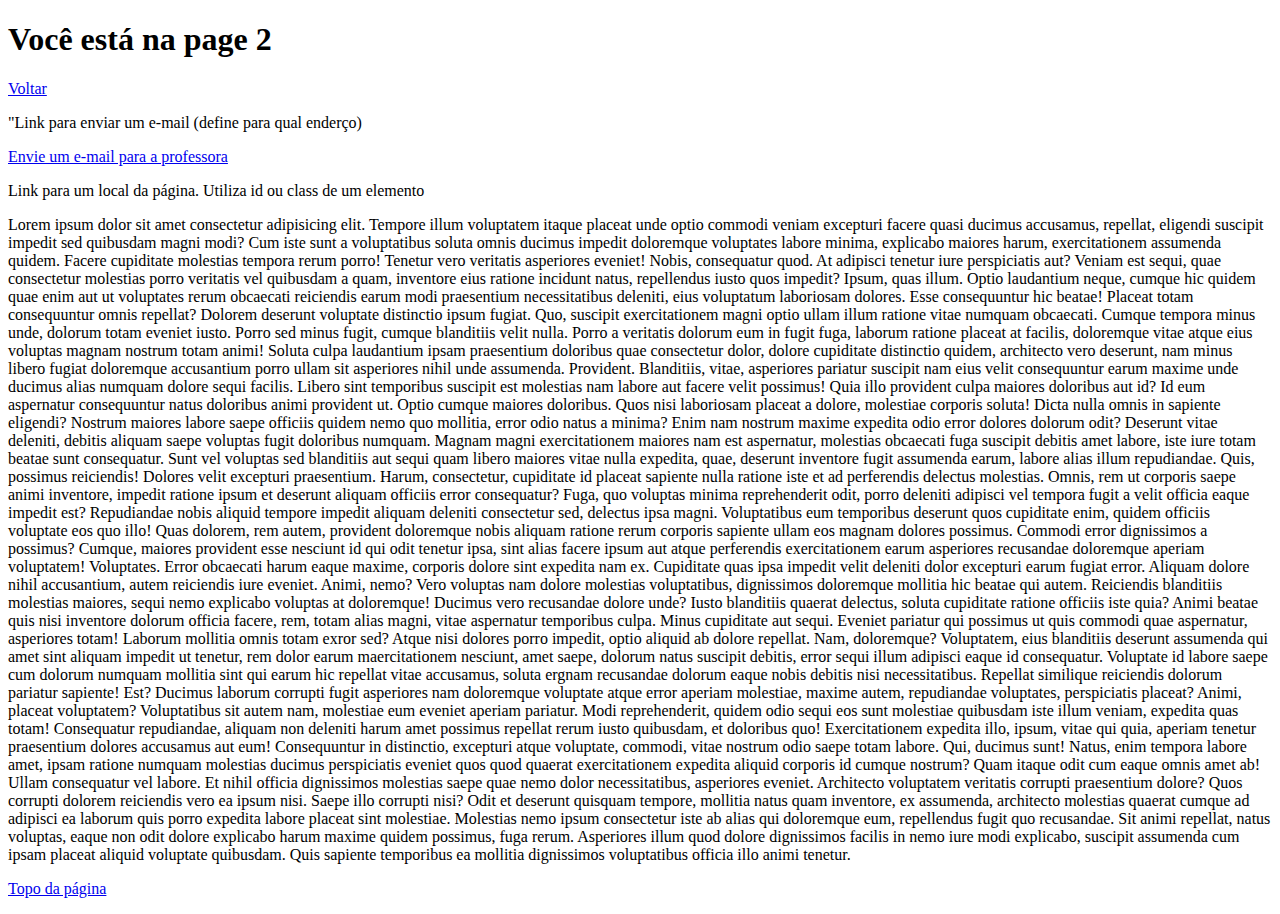
<file: aula3_14-8/page2.html>
<!DOCTYPE html>
<html lang="pt-BR">
<head>
    <meta charset="UTF-8">
    <meta name="viewport" content="width=device-width, initial-scale=1.0">
    <title>Page 2</title>
</head>
<body>
    <h1 id="topo">Você está na page 2</h1>
    <a href="index.html">Voltar</a>

    <p>"Link para enviar um e-mail (define para qual enderço)</p>
    <a href="mailto:juliana.silva@up.edu.br">Envie um e-mail para a professora</a>

    <p>Link para um local da página. Utiliza id ou class de um elemento</p>
    <p>Lorem ipsum dolor sit amet consectetur adipisicing elit. Tempore illum voluptatem itaque placeat unde optio commodi veniam excepturi facere quasi ducimus accusamus, repellat, eligendi suscipit impedit sed quibusdam magni modi?
    Cum iste sunt a voluptatibus soluta omnis ducimus impedit doloremque voluptates labore minima, explicabo maiores harum, exercitationem assumenda quidem. Facere cupiditate molestias tempora rerum porro! Tenetur vero veritatis asperiores eveniet!
    Nobis, consequatur quod. At adipisci tenetur iure perspiciatis aut? Veniam est sequi, quae consectetur molestias porro veritatis vel quibusdam a quam, inventore eius ratione incidunt natus, repellendus iusto quos impedit?
    Ipsum, quas illum. Optio laudantium neque, cumque hic quidem quae enim aut ut voluptates rerum obcaecati reiciendis earum modi praesentium necessitatibus deleniti, eius voluptatum laboriosam dolores. Esse consequuntur hic beatae!
    Placeat totam consequuntur omnis repellat? Dolorem deserunt voluptate distinctio ipsum fugiat. Quo, suscipit exercitationem magni optio ullam illum ratione vitae numquam obcaecati. Cumque tempora minus unde, dolorum totam eveniet iusto.
    Porro sed minus fugit, cumque blanditiis velit nulla. Porro a veritatis dolorum eum in fugit fuga, laborum ratione placeat at facilis, doloremque vitae atque eius voluptas magnam nostrum totam animi!
    Soluta culpa laudantium ipsam praesentium doloribus quae consectetur dolor, dolore cupiditate distinctio quidem, architecto vero deserunt, nam minus libero fugiat doloremque accusantium porro ullam sit asperiores nihil unde assumenda. Provident.
    Blanditiis, vitae, asperiores pariatur suscipit nam eius velit consequuntur earum maxime unde ducimus alias numquam dolore sequi facilis. Libero sint temporibus suscipit est molestias nam labore aut facere velit possimus!
    Quia illo provident culpa maiores doloribus aut id? Id eum aspernatur consequuntur natus doloribus animi provident ut. Optio cumque maiores doloribus. Quos nisi laboriosam placeat a dolore, molestiae corporis soluta!
    Dicta nulla omnis in sapiente eligendi? Nostrum maiores labore saepe officiis quidem nemo quo mollitia, error odio natus a minima? Enim nam nostrum maxime expedita odio error dolores dolorum odit?
    Deserunt vitae deleniti, debitis aliquam saepe voluptas fugit doloribus numquam. Magnam magni exercitationem maiores nam est aspernatur, molestias obcaecati fuga suscipit debitis amet labore, iste iure totam beatae sunt consequatur.
    Sunt vel voluptas sed blanditiis aut sequi quam libero maiores vitae nulla expedita, quae, deserunt inventore fugit assumenda earum, labore alias illum repudiandae. Quis, possimus reiciendis! Dolores velit excepturi praesentium.
    Harum, consectetur, cupiditate id placeat sapiente nulla ratione iste et ad perferendis delectus molestias. Omnis, rem ut corporis saepe animi inventore, impedit ratione ipsum et deserunt aliquam officiis error consequatur?
    Fuga, quo voluptas minima reprehenderit odit, porro deleniti adipisci vel tempora fugit a velit officia eaque impedit est? Repudiandae nobis aliquid tempore impedit aliquam deleniti consectetur sed, delectus ipsa magni.
    Voluptatibus eum temporibus deserunt quos cupiditate enim, quidem officiis voluptate eos quo illo! Quas dolorem, rem autem, provident doloremque nobis aliquam ratione rerum corporis sapiente ullam eos magnam dolores possimus.
    Commodi error dignissimos a possimus? Cumque, maiores provident esse nesciunt id qui odit tenetur ipsa, sint alias facere ipsum aut atque perferendis exercitationem earum asperiores recusandae doloremque aperiam voluptatem! Voluptates.
    Error obcaecati harum eaque maxime, corporis dolore sint expedita nam ex. Cupiditate quas ipsa impedit velit deleniti dolor excepturi earum fugiat error. Aliquam dolore nihil accusantium, autem reiciendis iure eveniet.
    Animi, nemo? Vero voluptas nam dolore molestias voluptatibus, dignissimos doloremque mollitia hic beatae qui autem. Reiciendis blanditiis molestias maiores, sequi nemo explicabo voluptas at doloremque! Ducimus vero recusandae dolore unde?
    Iusto blanditiis quaerat delectus, soluta cupiditate ratione officiis iste quia? Animi beatae quis nisi inventore dolorum officia facere, rem, totam alias magni, vitae aspernatur temporibus culpa. Minus cupiditate aut sequi.
    Eveniet pariatur qui possimus ut quis commodi quae aspernatur, asperiores totam! Laborum mollitia omnis totam exror sed? Atque nisi dolores porro impedit, optio aliquid ab dolore repellat. Nam, doloremque?
    Voluptatem, eius blanditiis deserunt assumenda qui amet sint aliquam impedit ut tenetur, rem dolor earum maercitationem nesciunt, amet saepe, dolorum natus suscipit debitis, error sequi illum adipisci eaque id consequatur.
    Voluptate id labore saepe cum dolorum numquam mollitia sint qui earum hic repellat vitae accusamus, soluta ergnam recusandae dolorum eaque nobis debitis nisi necessitatibus. Repellat similique reiciendis dolorum pariatur sapiente! Est?
    Ducimus laborum corrupti fugit asperiores nam doloremque voluptate atque error aperiam molestiae, maxime autem, repudiandae voluptates, perspiciatis placeat? Animi, placeat voluptatem? Voluptatibus sit autem nam, molestiae eum eveniet aperiam pariatur.
    Modi reprehenderit, quidem odio sequi eos sunt molestiae quibusdam iste illum veniam, expedita quas totam! Consequatur repudiandae, aliquam non deleniti harum amet possimus repellat rerum iusto quibusdam, et doloribus quo!
    Exercitationem expedita illo, ipsum, vitae qui quia, aperiam tenetur praesentium dolores accusamus aut eum! Consequuntur in distinctio, excepturi atque voluptate, commodi, vitae nostrum odio saepe totam labore. Qui, ducimus sunt!
    Natus, enim tempora labore amet, ipsam ratione numquam molestias ducimus perspiciatis eveniet quos quod quaerat exercitationem expedita aliquid corporis id cumque nostrum? Quam itaque odit cum eaque omnis amet ab!
    Ullam consequatur vel labore. Et nihil officia dignissimos molestias saepe quae nemo dolor necessitatibus, asperiores eveniet. Architecto voluptatem veritatis corrupti praesentium dolore? Quos corrupti dolorem reiciendis vero ea ipsum nisi.
    Saepe illo corrupti nisi? Odit et deserunt quisquam tempore, mollitia natus quam inventore, ex assumenda, architecto molestias quaerat cumque ad adipisci ea laborum quis porro expedita labore placeat sint molestiae.
    Molestias nemo ipsum consectetur iste ab alias qui doloremque eum, repellendus fugit quo recusandae. Sit animi repellat, natus voluptas, eaque non odit dolore explicabo harum maxime quidem possimus, fuga rerum.
    Asperiores illum quod dolore dignissimos facilis in nemo iure modi explicabo, suscipit assumenda cum ipsam placeat aliquid voluptate quibusdam. Quis sapiente temporibus ea mollitia dignissimos voluptatibus officia illo animi tenetur.
</p>
    <p>
        <!-- # indica um elemento de id == topo-->
         <a href="#topo">Topo da página</a>
    </p>
</body>
</html>
</file>
<file: aulaw4_21-08/estilo.css>
/* Seletor de elementos */
p{
    color: blue;
}
h1{
    color: deeppink;
}

/*Seletor de id*/
 #mesmo{
    text-align: center;
    color: rgb(0, 255, 13);
 }
.myclass{
    border-style: ridge;
}
/* junção de seletores */ 
li.myclass{
    font-size: xx-large;
}

.newclass{
    font-family: Impact, Haettenschweiler, 'Arial Narrow Bold', sans-serif;
}

.teste-cores{
    padding: 2%;
    background-color: rgb(30, 144, 255,0.4);
}
</file>
<file: aulaw5_28-8/estilo.css>
body{
    background-color: rgb(241, 184, 114);
    font-family: Arial, Helvetica, sans-serif;
}
td:hover{
    background-color: crimson;
}
</file>
<file: aulaw6_4-9/css/estilo.css>
/* seletor de elementos */
body{
    background-color: cadetblue;
    font-family: sans-serif
}
/* seletor de classe */
.container{
    display: flex;
    flex-direction: row;
}
div{
    border-style: double;
}
.menu{
    background-color: lightblue;
    padding: 2rem;
    margin-right: 1rem;/**/
    width: 30%;
}
.item-menu{
    padding: 0.6rem;
    margin: 0.7rem 0rem 0.7rem 0rem;
}
.conteudo{
    padding: 2rem;
    width: 70%;
}
.item-menu:hover{
    background-color: cornflowerblue;
}
</file>
<file: aulaw7_11-9/css/estilo.css>
body{
    font-family: sans-serif;
}

label{
    display: block;
    margin-top: 1rem;
}

.formulario{
    margin: 2rem;
    padding: 2rem;
}

input{
    border-radius: 1rem;
    border-color: silver;
    padding: 0.3rem;
}

#nasc:hover{
    background-color: aqua;
}
</file>
<file: trabalho/css/estilo.css>
/* Seletor universal (*) e de elementos (body) para resetar estilos básicos */
body {
    background-color: #f0f8ff;
    font-family: sans-serif;
    color: #333;
    margin: 0;
    padding: 0;
}  
/* Seletor de classe para o container principal */
.container {
    display: flex;
    flex-direction: row;
}
/* Seletor de classe para a área do menu */
.menu {
    width: 25%;
    background-color: #add8e6;
    padding: 20px;
    height: 150vh;
}
/* Estilo para a foto de perfil */
.foto-perfil {
    display: block; /* Garante que a margem automática funcione */
    width: 150px; /* Define a largura da imagem */
    height: 150px; /* Define a altura da imagem */
    border-radius: 50%; /* Deixa a borda totalmente redonda */
    object-fit: cover; /* Garante que a foto não fique distorcida */
    margin: 0 auto 20px; /* Centraliza a foto e adiciona uma margem embaixo */
}
/* Seletor de classe para a área de conteúdo */
.conteudo {
    width: 75%;
    padding: 30px;
} 
/* Seletor de classe para cada item da lista do menu */
.item-menu {
    background-color: #87ceeb;
    margin: 10px 0px;
    padding: 10px;
    list-style-type: none;
}
/* Seletor de pseudo-classe para o efeito 'hover' nos itens do menu */
.item-menu:hover {
    background-color: #4682b4;
}
/* Estilizando os links dentro do menu */
.item-menu a {
    text-decoration: none;
    color: #000000;
    display: block;
}
/* Seletor de ID para estilizar seções específicas */
#pessoais {
    border-left: 5px solid #add8e6;
    padding-left: 15px;
}
/* Seletor de ID para estilizar a seção de objetivo */
#objetivo {
    margin-top: 20px;
}

/* Seletor para os títulos de nível 2 (H2) dentro da área de conteúdo */
.conteudo h2 {
     color: #4682b4;
     border-bottom: 2px solid #4682b4;
     padding-bottom: 5px;
}
/* ---- ESTILO RESPONSIVO ---- */
/* Media Query: Aplica estes estilos apenas quando a tela for menor ou igual a 768px */
@media (max-width: 768px) {
    .container {
        flex-direction: column;
    }
    .menu {
         width: 100%;
         height: auto;
         text-align: center;
    }
    .conteudo {
         width: 100%;
         padding: 15px;
    }
}
</file>
